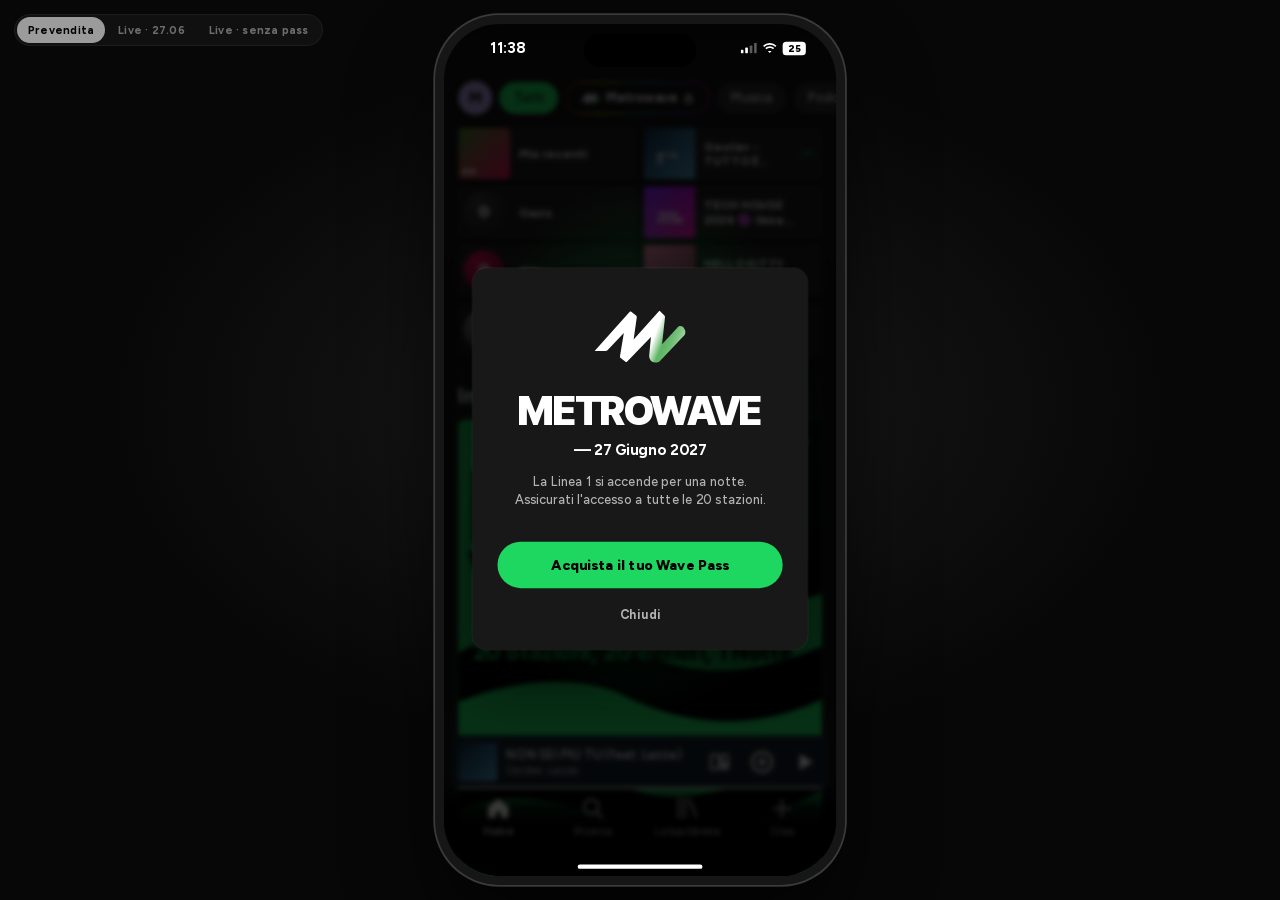
<file: spotify-experience/index.html>
<!doctype html>
<html lang="it">
<head>
<meta charset="utf-8">
<meta name="viewport" content="width=device-width, initial-scale=1, viewport-fit=cover">
<title>Metrowave Prototipo</title>
<meta name="description" content="Metrowave · prototipo interattivo del festival notturno sulla Linea 1 di Napoli, integrato in Spotify.">
<meta name="theme-color" content="#000000">
<link rel="icon" href="assets/logo/favicon.svg" type="image/svg+xml">
<link rel="stylesheet" href="assets/fonts/fonts.css">
<!-- stili: base (token, telefono, componenti) → schermate → skin Metrowave → menu demo -->
<link rel="stylesheet" href="css/base.css?v=17">
<link rel="stylesheet" href="css/screens.css?v=17">
<link rel="stylesheet" href="css/metrowave.css?v=17">
<link rel="stylesheet" href="css/presenter.css?v=17">
<!-- script classici (non moduli) così il prototipo si apre anche con doppio clic (file://). L'ordine conta. -->
<script src="js/data.js?v=17" defer></script>
<script src="js/icons.js?v=17" defer></script>
<script src="js/utils.js?v=17" defer></script>
<script src="js/symbols.js?v=17" defer></script>
<script src="js/core.js?v=17" defer></script>
<script src="js/components.js?v=17" defer></script>
<script src="js/screens.js?v=17" defer></script>
<script src="js/flows.js?v=17" defer></script>
<script src="js/app.js?v=17" defer></script>
</head>
<body>

<!-- selettore di stato per la demo: fuori dal telefono, in alto a sinistra -->
<div class="phasesw" id="phasesw" role="group" aria-label="Momento del festival">
  <button data-p="pre" onclick="demoPresale()">Prevendita</button>
  <button data-p="live" onclick="demoLiveNight()">Live · 27.06</button>
  <button data-p="livenp" onclick="demoLiveNoPass()">Live · senza pass</button>
</div>

<div class="stage">
  <div class="phone" id="phone">
    <button class="mtrigger" onclick="toggleMenu()" aria-label="Menu presentazione"></button>
    <div class="island"></div>
    <div class="statusbar">
      <span id="clock">11:38</span>
      <span class="sb-r">
        <svg width="18" height="12" viewBox="0 0 18 12" fill="currentColor"><rect x="0" y="8" width="3" height="4" rx="1"/><rect x="5" y="5.5" width="3" height="6.5" rx="1"/><rect x="10" y="3" width="3" height="9" rx="1" opacity=".35"/><rect x="15" y="0" width="3" height="12" rx="1" opacity=".35"/></svg>
        <svg width="17" height="12" viewBox="0 0 17 12" fill="currentColor"><path d="M8.5 2.2c2.4 0 4.6.9 6.2 2.5l1.3-1.3A10.6 10.6 0 0 0 8.5.4 10.6 10.6 0 0 0 1 3.4l1.3 1.3a8.7 8.7 0 0 1 6.2-2.5zm0 3.6c1.4 0 2.7.5 3.7 1.5l1.3-1.3a7 7 0 0 0-10 0l1.3 1.3a5.2 5.2 0 0 1 3.7-1.5zm0 3.5L6.4 9.4l2.1 2.2 2.1-2.2z"/></svg>
        <span class="batt">25</span>
      </span>
    </div>
    <div class="viewport" id="vp"></div>

    <div class="mini" id="mini" onclick="miniTap()">
      <div class="mcv" id="mcv"></div>
      <div class="mtx"><div class="mt" id="mt"></div><div class="ma" id="ma"></div></div>
      <button class="mib" onclick="event.stopPropagation();toast('Dispositivi disponibili')" aria-label="Dispositivi"><svg width="24" height="24" viewBox="0 0 24 24" fill="none" stroke="currentColor" stroke-width="2"><rect x="2.5" y="4" width="9" height="16" rx="1.5"/><rect x="14.5" y="4" width="7" height="16" rx="1.5"/><circle cx="18" cy="15" r="2"/></svg></button>
      <button class="mib" id="madd" onclick="event.stopPropagation();likeTrack()" aria-label="Salva"></button>
      <button class="mib" id="mpp" onclick="event.stopPropagation();togglePlay()" aria-label="Play/Pausa"></button>
      <div class="mprog" id="mprog"><i></i></div>
    </div>

    <nav class="tabbar" id="tabbar"></nav>
    <div class="scrim" onclick="closeSheet()"></div>
    <div class="sheet" id="sheet"></div>
    <div class="toast" id="toast"></div>
    <div class="ptoast" id="ptoast"></div>
    <button class="push" id="push"></button>
    <div class="popup" id="popup"></div>

    <!-- Menu presentazione: nascosto, si apre toccando la Dynamic Island o premendo M -->
    <div class="pmenu" id="pmenu">
     <div class="pm-scrim" onclick="closeMenu()"></div>
     <div class="pm-panel" onclick="if(event.target.closest('.jumps button'))closeMenu()">
  <div class="pm-head"><b><img src="assets/logo/metrowave-logo-white-green.svg" alt="" height="18"> METROWAVE</b><button onclick="closeMenu()" aria-label="Chiudi menu"><svg width="18" height="18" viewBox="0 0 24 24" fill="none" stroke="#fff" stroke-width="2.5" stroke-linecap="round"><path d="M6 6l12 12M18 6 6 18"/></svg></button></div>
  <div class="pm-hint">Scegli una schermata e ci salti subito. Il menu si apre toccando la Dynamic Island o premendo <kbd>M</kbd>.</div>

  <h2>IMPOSTAZIONI DELLA DEMO</h2>
  <div class="pm-sub">In che momento siamo?</div>
  <div class="seg" id="seg">
    <button data-p="pre" onclick="setPhase('pre')">Prima</button>
    <button data-p="live" onclick="setPhase('live')">Notte</button>
    <button data-p="post" onclick="setPhase('post')">Dopo</button>
  </div>
  <div class="pm-sub">Cosa ha già fatto l'utente? <span>(tocca per attivare o disattivare)</span></div>
  <div class="toggles">
    <button id="tg-ticket" onclick="toggleTicket()">Ha il biglietto</button>
    <button id="tg-quiz" onclick="toggleQuiz()">Ha fatto il quiz</button>
  </div>
  <button class="pm-reset" onclick="resetDemo();setPhase('pre');jump('home');closeMenu()">↺ Ricomincia da capo</button>

  <h2><i>1</i> PRIMA DELL'EVENTO · PREVENDITA</h2>
  <div class="jumps">
    <button onclick="resetDemo();jump('home')"><b>Home di Spotify</b><small>Il punto di partenza, prima di scoprire Metrowave</small></button>
    <button onclick="demoPresale()"><b>Pop-up di lancio</b><small>La card che annuncia Metrowave e invita a comprare il Wave Pass</small></button>
    <button onclick="resetDemo();S.homeFilter='mw';jump('home')"><b>Metrowave bloccato</b><small>La sezione Metrowave vista da chi non ha ancora il pass</small></button>
    <button onclick="resetDemo();jump('home','activate')"><b>Attivazione del biglietto</b><small>Scelta di come attivare il Wave Pass</small></button>
    <button onclick="resetDemo();jump('home','code',{ch:'eventbrite'})"><b>Codice Eventbrite</b><small>Inserimento del codice di un biglietto già comprato</small></button>
    <button onclick="resetDemo();setTicket(true);jump('home','activated')"><b>Pass attivato</b><small>Conferma: il Wave Pass è pronto</small></button>
    <button onclick="resetDemo();setTicket(true);jump('home','hub')"><b>Anteprima con il pass</b><small>Cosa vede chi ha il pass prima della notte</small></button>
  </div>

  <h2><i>2</i> LA NOTTE DELL'EVENTO · 27.06</h2>
  <div class="jumps">
    <button onclick="demoSplash()"><b>Pop-up della notte</b><small>L'avviso che il festival è iniziato</small></button>
    <button onclick="demoLiveNoPass()"><b>Notte senza pass</b><small>Chi ha il biglietto da Eventbrite o dal botteghino</small></button>
    <button onclick="demoLiveNoPass();hidePopup();jump('home','map')"><b>Mappa bloccata</b><small>La mappa vista da chi non ha attivato il pass</small></button>
    <button onclick="resetDemo();demoLive();S.mapUnlocked=false;jump('home','map')"><b>Sblocco della mappa</b><small>Il momento in cui la mappa live si apre</small></button>
    <button onclick="demoLive();jump('home','map')"><b>Mappa live e vagoni-palco</b><small>Le 20 stazioni e i treni con i DJ in corsa</small></button>
    <button onclick="demoLive();jump('home','scan')"><b>Check-in in stazione</b><small>Lo scanner del QR sul totem in banchina</small></button>
    <button onclick="demoLive();jump('home','onboard',{t:1})"><b>A bordo del vagone-palco</b><small>Il live set dentro il treno</small></button>
  </div>

  <h2><i>3</i> QUIZ · OPZIONALE</h2>
  <div class="jumps">
    <button onclick="resetDemo();demoLive();S.quiz=null;startQuiz()"><b>Quiz di affinità</b><small>6 domande per trovare la tua stazione</small></button>
    <button onclick="resetDemo();demoLive();jump('home','result')"><b>Risultato e sfida</b><small>La tua stazione e la stazione sfida (punti ×2)</small></button>
  </div>

  <h2><i>4</i> PUNTI E PREMI</h2>
  <div class="jumps">
    <button onclick="demoLive();seedVisits([15,14,13,18]);jump('home','wave')"><b>Punti e timbri</b><small>Il Wave Pass con le stazioni visitate</small></button>
    <button onclick="demoLive();seedVisits([15,14,13,18,16,1]);jump('home','gadgets')"><b>Catalogo gadget</b><small>I premi da riscattare con i punti</small></button>
  </div>

  <h2><i>5</i> DOPO L'EVENTO</h2>
  <div class="jumps">
    <button onclick="setPhase('post');jump('home','recap')"><b>Recap della notte</b><small>La card da condividere nelle storie</small></button>
  </div>
  <p class="disc">Concept accademico · Tesi IUAD Napoli, Design della Comunicazione. Non affiliato a Spotify. Nomi di artisti reali solo nella Home (Fase 1); line-up, DJ e brani del festival sono fittizi.</p>
     </div>
    </div>
    <div class="homebar"></div>
  </div>
</div>

</body>
</html>
</file>
<file: spotify-experience/assets/fonts/fonts.css>
/* Font self-hosted (Google Fonts, sottoinsieme latin) · licenza SIL Open Font License */
@font-face {
  font-family: 'Figtree';
  font-style: normal;
  font-weight: 400 800;
  font-display: swap;
  src: url(Figtree-400-800.woff2) format('woff2');
  unicode-range: U+0000-00FF, U+0131, U+0152-0153, U+02BB-02BC, U+02C6, U+02DA, U+02DC, U+0304, U+0308, U+0329, U+2000-206F, U+20AC, U+2122, U+2191, U+2193, U+2212, U+2215, U+FEFF, U+FFFD;
}
@font-face {
  font-family: 'Inter Tight';
  font-style: normal;
  font-weight: 500 900;
  font-display: swap;
  src: url(InterTight-500-900.woff2) format('woff2');
  unicode-range: U+0000-00FF, U+0131, U+0152-0153, U+02BB-02BC, U+02C6, U+02DA, U+02DC, U+0304, U+0308, U+0329, U+2000-206F, U+20AC, U+2122, U+2191, U+2193, U+2212, U+2215, U+FEFF, U+FFFD;
}
@font-face {
  font-family: 'Space Mono';
  font-style: normal;
  font-weight: 400;
  font-display: swap;
  src: url(SpaceMono-400.woff2) format('woff2');
  unicode-range: U+0000-00FF, U+0131, U+0152-0153, U+02BB-02BC, U+02C6, U+02DA, U+02DC, U+0304, U+0308, U+0329, U+2000-206F, U+20AC, U+2122, U+2191, U+2193, U+2212, U+2215, U+FEFF, U+FFFD;
}
@font-face {
  font-family: 'Space Mono';
  font-style: normal;
  font-weight: 700;
  font-display: swap;
  src: url(SpaceMono-700.woff2) format('woff2');
  unicode-range: U+0000-00FF, U+0131, U+0152-0153, U+02BB-02BC, U+02C6, U+02DA, U+02DC, U+0304, U+0308, U+0329, U+2000-206F, U+20AC, U+2122, U+2191, U+2193, U+2212, U+2215, U+FEFF, U+FFFD;
}
</file>
<file: spotify-experience/css/base.css>
/* =====================================================================
   DESIGN TOKENS · stile manifesto "Core"
   Primaria: verde Spotify #1ED760 (CTA, pillole attive, dettagli chiave)
   Fondi: nero #000 / #121212 · Tipografia: bianco #FFF, grottesco pesante.
   Secondaria: i 20 colori stazione, SOLO per identificare le singole tappe.
   Simbolo: le bolle "Core" (cerchi sovrapposti al lettering, inversione colore) — js/core.js.
   Font self-hosted in assets/fonts (fonts.css).
   ===================================================================== */
:root{
  --bg:#121212; --surface:#1F1F1F; --surface-2:#2A2A2A; --elev:#282828;
  --text:#FFFFFF; --text-2:#B3B3B3; --text-3:#7A7A7A;
  --green:#1ED760;
  --line1:#FFCD00;   /* giallo della Linea 1 (mappa e tracciati) */
  --paper:#F4F1E8;   /* carta su cui stanno i simboli delle stazioni */
  --mix:linear-gradient(90deg,#C62828,#F07C21,#FFD600,#A3E000,#238B45,#00C2D9,#2474B5,#4F46FF,#8A2BE2,#FF00A8);
  --ui:'Figtree',system-ui,-apple-system,sans-serif;
  --disp:'Inter Tight','Figtree',system-ui,sans-serif;
  --mono:'Space Mono',ui-monospace,monospace;
  --noise:url("../assets/images/noise.svg");
  --s:1;
}
*{box-sizing:border-box;-webkit-tap-highlight-color:transparent}
html,body{margin:0}
body{background:radial-gradient(60% 55% at 50% 45%,#1a1a1a 0%,#070707 70%) fixed,#070707;color:var(--text);font-family:var(--ui);min-height:100vh;display:grid;place-items:center;padding:24px}
button{font:inherit;color:inherit;background:none;border:0;padding:0;cursor:pointer;text-align:inherit}
button:disabled{opacity:.4;cursor:default}
input{font:inherit}

/* ============ PHONE ============ */
.stage{width:calc(440px * var(--s));height:calc(956px * var(--s));flex:none}
.phone{width:440px;height:956px;transform:scale(var(--s));transform-origin:top left;position:relative;background:var(--bg);border-radius:62px;overflow:hidden;
  box-shadow:0 0 0 10px #161616,0 0 0 12px #3a3a3a,0 50px 100px rgba(0,0,0,.7);--topc:#121212}
.island{position:absolute;top:11px;left:50%;transform:translateX(-50%);width:126px;height:37px;background:#000;border-radius:20px;z-index:40}
.statusbar{--sbc:#fff;--sbt:#000;position:absolute;top:0;left:0;right:0;height:54px;padding:0 34px 0 52px;display:flex;justify-content:space-between;align-items:center;z-index:30;font-weight:700;font-size:17px;transition:background .2s;pointer-events:none}
.phone.scrolled .statusbar{background:var(--topc)}
.immersive .statusbar{background:none!important}
.sb-r{display:flex;gap:6px;align-items:center}
.sb-dark .statusbar{color:#000;--sbc:#000;--sbt:#fff}
.batt{background:var(--sbc);color:var(--sbt);font-size:11px;font-weight:800;border-radius:4px;padding:1px 5px;min-width:26px;text-align:center}
.viewport{position:absolute;inset:0;overflow-y:auto;overflow-x:hidden;scrollbar-width:none}
.viewport::-webkit-scrollbar{display:none}
.homebar{position:absolute;bottom:8px;left:50%;transform:translateX(-50%);width:140px;height:5px;border-radius:3px;background:#fff;z-index:45}

/* ============ TAB BAR + MINI PLAYER ============ */
.tabbar{position:absolute;left:0;right:0;bottom:0;height:104px;padding:14px 8px 30px;display:grid;grid-template-columns:repeat(4,1fr);z-index:20;
  background:linear-gradient(to top,#000 55%,rgba(0,0,0,.85) 75%,rgba(0,0,0,0))}
.tab{display:flex;flex-direction:column;align-items:center;gap:5px;font-size:12px;color:var(--text-2);font-weight:500}
.tab.on{color:#fff}
.mini{position:absolute;left:8px;right:8px;bottom:98px;height:60px;border-radius:8px;display:flex;align-items:center;gap:10px;padding:0 8px;z-index:21;overflow:hidden;cursor:pointer;transition:background .3s}
.mini .mcv{width:44px;height:44px;flex:none;border-radius:4px;overflow:hidden}
.mtx{flex:1;min-width:0}
.mt{font-size:14px;font-weight:600;white-space:nowrap;overflow:hidden;text-overflow:ellipsis;display:flex;align-items:center;gap:6px}
.ma{font-size:13px;color:#d0d0d0;white-space:nowrap;overflow:hidden;text-overflow:ellipsis}
.mib{width:38px;height:38px;display:grid;place-items:center;flex:none}
.mprog{position:absolute;left:8px;right:8px;bottom:0;height:2px;background:rgba(255,255,255,.25);border-radius:2px;overflow:hidden}
.mprog i{display:block;height:100%;width:100%;background:#fff;transform-origin:left;animation:prog 200s linear -150s forwards;animation-play-state:paused}
.mini.playing .mprog i{animation-play-state:running}
@keyframes prog{from{transform:scaleX(0)}to{transform:scaleX(1)}}
.mprog.live i{transform:none;animation:flowx 2s linear infinite;background:var(--mix);background-size:200px 100%}
@keyframes flowx{to{background-position:200px 0}}
.livedot{width:8px;height:8px;border-radius:50%;background:var(--green);flex:none;animation:pulse 1.2s infinite}
.immersive .mini,.immersive .tabbar{display:none}

/* ============ GENERIC ============ */
.screen{padding-bottom:200px;min-height:100%;position:relative}
.pt{padding-top:54px}
.sec{display:flex;justify-content:space-between;align-items:baseline;padding:32px 16px 14px;gap:12px}
.sec h2{margin:0;font-size:23px;font-weight:800;letter-spacing:-.02em;line-height:1.15}
.more{font-size:13px;color:var(--text-2);font-weight:700;white-space:nowrap}
.sub-label{padding:0 16px;margin:-10px 0 14px;font-size:13px;color:var(--text-2)}
.row{display:flex;gap:14px;overflow-x:auto;padding:0 16px;scrollbar-width:none}
.row::-webkit-scrollbar{display:none}
.item{width:150px;flex:none;text-align:left}
.item .t{font-size:14px;font-weight:700;margin-top:9px;line-height:1.25}
.item .s{font-size:13px;color:var(--text-2);margin-top:2px;line-height:1.3}
.item.circle .t,.item.circle .s{text-align:center}
.grain{position:relative}
.grain::after{content:'';position:absolute;inset:0;background-image:var(--noise);mix-blend-mode:overlay;opacity:.45;pointer-events:none;border-radius:inherit}
.acid{background:var(--green);color:#000}
.icb{width:36px;height:36px;display:grid;place-items:center;color:var(--text-2);flex:none}
.icb.on{color:var(--green)}
.play{width:54px;height:54px;border-radius:50%;background:var(--green);color:#000;display:grid;place-items:center;margin-left:auto;flex:none;transition:transform .1s}
.btn-green,.btn-white,.btn-ghost,.btn-dark{display:inline-flex;align-items:center;justify-content:center;gap:8px;height:48px;padding:0 20px;border-radius:999px;font-weight:800;font-size:15px;white-space:nowrap;transition:transform .1s}
.btn-green{background:var(--green);color:#000}
.btn-white{background:#fff;color:#000}
.btn-dark{background:#000;color:#fff}
.btn-ghost{box-shadow:inset 0 0 0 1.5px #8A8A8A;color:#fff}
.btn-green.xl{height:56px;font-size:17px}
.play:active,.btn-green:active,.btn-white:active,.btn-dark:active{transform:scale(.96)}
.full{width:100%}
.badge{display:inline-flex;align-items:center;gap:6px;background:#000;color:#fff;font:700 11px/1 var(--mono);letter-spacing:.06em;padding:6px 9px;border-radius:999px;white-space:nowrap}
.badge .dot{width:7px;height:7px;border-radius:50%;background:var(--green)}
.badge.live .dot{background:var(--green);animation:pulse 1.2s infinite}
.badge.sm{font-size:9.5px;padding:4px 7px}
@keyframes pulse{0%{box-shadow:0 0 0 0 rgba(30,215,96,.85)}100%{box-shadow:0 0 0 9px rgba(30,215,96,0)}}
.gtag{display:inline-block;font-size:11.5px;font-weight:700;padding:3px 8px;border-radius:999px;white-space:nowrap}
.av{border-radius:50%;display:grid;place-items:center;font-family:var(--disp);font-weight:900;color:#fff;flex:none;letter-spacing:.02em}
.stc{position:relative;overflow:hidden;border-radius:4px;flex:none;box-shadow:0 6px 20px rgba(0,0,0,.35)}
.mwlogo{display:block;flex:none;--mw-base:#fff}
/* logo su sfondi verdi o bianchi: versione nera + verde */
.acid .mwlogo,.hp .mwlogo,.push .pi .mwlogo,.btn-green .mwlogo,.pill.active .mwlogo,.mwcv .mwlogo{--mw-base:#1d1d1b}
.mwcv{display:flex;align-items:center;justify-content:center;color:#000}
.mwcv .mwlogo{position:absolute;top:10%;left:9%}
.stname{position:absolute;left:8%;right:8%;bottom:8%;font-family:var(--disp);font-weight:900;letter-spacing:-.04em;line-height:.95;text-transform:uppercase;word-break:break-word}
.gcv{position:relative;border-radius:4px;overflow:hidden;flex:none;display:flex;align-items:flex-end;padding:8%;font-family:var(--disp);font-weight:900;letter-spacing:-.04em;line-height:.95;text-transform:uppercase;color:#fff}
.dk{box-shadow:inset 0 0 0 1px rgba(255,255,255,.24)!important}
.pts{display:inline-flex;align-items:center;gap:5px;background:#fff;color:#000;font:700 12px var(--mono);padding:5px 10px;border-radius:999px}

/* ============ MOBILE: il telefono diventa a schermo pieno ============ */
@media (max-width:820px){
  body{display:block;padding:0}
  .stage{width:100vw;height:100dvh}
  .phone{transform:none;width:100vw;height:100dvh;border-radius:0;box-shadow:none}
  .island,.homebar{display:none}
}
</file>
<file: spotify-experience/css/screens.css>
/* ============ HOME ============ */
.pills{display:flex;gap:8px;padding:10px 16px 12px;overflow-x:auto;align-items:center;scrollbar-width:none}
.pills::-webkit-scrollbar{display:none}
.avatar{width:38px;height:38px;border-radius:50%;background:#B39DDB;color:#111;font-weight:800;font-size:17px;display:grid;place-items:center;flex:none}
.pill{height:36px;padding:0 16px;border-radius:999px;background:var(--surface-2);font-size:14.5px;font-weight:500;white-space:nowrap;display:inline-flex;align-items:center;gap:6px;flex:none;transition:background .15s}
.pill.active{background:var(--green);color:#000}
.pill.mw{background:linear-gradient(var(--bg),var(--bg)) padding-box,var(--mix) border-box;border:1.5px solid transparent;font-weight:700}
.pill.mw.active{background:#fff;color:#000;border-color:#fff}
.shortcuts{display:grid;grid-template-columns:1fr 1fr;gap:8px;padding:2px 16px 0}
.sc{display:flex;align-items:center;height:58px;background:var(--surface);border-radius:4px;overflow:hidden;gap:10px;font-weight:700;font-size:13.5px;line-height:1.2;text-align:left;padding-right:8px}
.sc > .stc,.sc > .gcv{border-radius:0;box-shadow:none}
.sc .sc-av{width:58px;height:58px;display:grid;place-items:center;flex:none}
.sc .lbl{flex:1;min-width:0;display:-webkit-box;-webkit-line-clamp:2;line-clamp:2;-webkit-box-orient:vertical;overflow:hidden}
.sc .eqd{color:var(--green);font-weight:900;letter-spacing:1px}
.chips{display:flex;gap:6px;margin-top:14px;flex-wrap:wrap;position:relative}
.chip{font:700 10.5px/1 var(--mono);letter-spacing:.06em;border:1.5px solid currentColor;padding:6px 8px;border-radius:999px}
.line{display:block;width:100%;height:auto;margin:14px 0 2px;position:relative}
.pair{display:grid;grid-template-columns:1fr 1fr;gap:12px;padding:0 16px}
.pcard{border-radius:10px;padding:14px;min-height:150px;display:flex;flex-direction:column;text-align:left;position:relative;overflow:hidden}
.pcard .k{font:700 10px var(--mono);letter-spacing:.1em}
.pcard b{font:900 22.2px/.95 var(--disp);letter-spacing:-.045em;text-transform:uppercase;margin-top:auto}
.pcard span{font-size:12.5px;font-weight:700;margin-top:4px}
.pcard.ch{background:var(--surface)!important;color:#fff!important;outline:2px dashed var(--c);outline-offset:-2px}
.x2{position:absolute;top:12px;right:12px;font:700 11px var(--mono);background:var(--green);color:#000;border-radius:999px;padding:4px 7px}
.mappromo{display:block;width:calc(100% - 32px);margin:0 16px;background:var(--surface);border-radius:8px;padding:16px;text-align:left}
.mappromo b{font-size:16px}
.mappromo .s{display:block;font-size:13px;color:var(--text-2);margin-top:2px}
.mappromo .line{margin:16px 0 12px}
.info{margin:0 16px;background:var(--surface);border-radius:8px;overflow:hidden}
.info > div{display:flex;gap:14px;align-items:center;padding:14px 16px;font-size:14px;border-bottom:1px solid #2a2a2a}
.info > div:last-child{border:0}
.info svg{color:var(--green);flex:none}
.info span{color:var(--text-2);display:block;font-size:12.5px;margin-top:1px}
.note{margin:20px 16px 0;font-size:12.5px;color:var(--text-3);line-height:1.5}
.trcard{width:230px;flex:none;border-radius:10px;padding:14px;text-align:left;background:var(--surface);position:relative;overflow:hidden}
.trcard .bar{position:absolute;left:0;top:0;bottom:0;width:5px;background:var(--c)}
.trcard .k{font:700 10px var(--mono);letter-spacing:.08em;color:var(--text-2)}
.trcard b{display:block;font-size:16px;margin-top:4px}
.trcard span{display:block;font-size:13px;color:var(--text-2);margin-top:2px}
.trcard .eta{display:inline-block;margin-top:10px;font:700 12px var(--mono);color:#000;background:var(--c);padding:4px 8px;border-radius:999px}

/* ============ SEARCH ============ */
.search-head{display:flex;align-items:center;gap:12px;padding:12px 16px 16px}
.search-head h1{margin:0;flex:1;font-size:29px;font-weight:800;letter-spacing:-.02em}
.searchbar{margin:0 16px 22px;height:50px;background:#fff;border-radius:6px;display:flex;align-items:center;gap:12px;padding:0 14px;color:#121212}
.searchbar input{border:0;outline:0;flex:1;font-size:17px;font-weight:500;color:#121212;background:none;min-width:0}
.searchbar input::placeholder{color:#3b3b3b}
.cats{display:grid;grid-template-columns:1fr 1fr;gap:14px;padding:0 16px}
.cat{height:100px;border-radius:6px;position:relative;overflow:hidden;padding:12px 14px;text-align:left;display:block}
.cat b{font-size:19px;font-weight:800;position:relative;z-index:1;display:block;letter-spacing:-.01em}
.cat-cv{position:absolute;right:-14px;bottom:-10px;transform:rotate(25deg)}
.mwtag{display:inline-block;background:#fff;color:#000;font:700 9px var(--mono);letter-spacing:.1em;padding:3px 6px;border-radius:3px;margin-bottom:6px;position:relative;z-index:1}
.spons{margin:0 16px;border-radius:8px;background:#1d1a2b;padding:14px;display:flex;gap:16px;cursor:pointer}
.spons .r{flex:1;display:flex;flex-direction:column;min-width:0}
.spons .k{font-size:13px;color:var(--text-2)}
.spons b{font-size:15.5px;margin-top:3px}
.spons p{font-size:13px;color:var(--text-2);margin:6px 0 0;line-height:1.4}
.spons .ra{margin-top:auto;display:flex;align-items:center;justify-content:space-between}
.wplay{width:46px;height:46px;border-radius:50%;background:#fff;color:#000;display:grid;place-items:center}
.empty{padding:40px 16px;text-align:center;color:var(--text-2)}
.lr{display:flex;gap:12px;align-items:center;padding:8px 16px;width:100%;text-align:left}
.lr > div:last-child{flex:1;min-width:0}
.lr b{display:block;font-size:16px;font-weight:600;white-space:nowrap;overflow:hidden;text-overflow:ellipsis}
.lr span{display:flex;align-items:center;gap:5px;font-size:13.5px;color:var(--text-2);margin-top:2px}
.grid2{display:grid;grid-template-columns:1fr 1fr;gap:12px;padding:0 16px}
.scard{position:relative;height:106px;border-radius:8px;overflow:hidden;padding:12px;text-align:left;display:flex;flex-direction:column;align-items:flex-start;transition:transform .1s}
.scard:active{transform:scale(.98)}
.scard b{font-size:17px;font-weight:800;line-height:1.1;max-width:70%;letter-spacing:-.01em;position:relative;z-index:1}
.scn{font:700 11px var(--mono);margin-bottom:4px;position:relative;z-index:1}
.scg{font-size:12px;font-weight:700;margin-top:3px;max-width:62%;position:relative;z-index:1}
.tilt{position:absolute;right:-16px;bottom:-10px;transform:rotate(25deg)}
.row .scard{width:168px;flex:none}

/* ============ TOPBAR / DETAIL ============ */
.topbar{position:sticky;top:0;z-index:6;height:104px;padding:54px 12px 0;display:flex;align-items:center;gap:8px;margin-bottom:-104px;transition:background .2s}
.phone.scrolled .topbar{background:var(--topc);color:var(--topt,#fff)}
.topbar .tt{flex:1;text-align:center;font-weight:800;font-size:16px;opacity:0;transition:opacity .2s;white-space:nowrap;overflow:hidden;text-overflow:ellipsis}
.phone.scrolled .topbar .tt,.topbar.solid .tt{opacity:1}
.topbar.solid{background:var(--bg);margin-bottom:0}
.back{width:36px;height:36px;border-radius:50%;background:rgba(0,0,0,.4);display:grid;place-items:center;flex:none;color:#fff}
.topbar.solid .back{background:none}
.dhead{padding:112px 16px 18px;position:relative}
.dcv{display:flex;justify-content:center;margin-bottom:22px}
.dcv .stc{box-shadow:0 18px 50px rgba(0,0,0,.55)}
.dlabel{font:700 11px var(--mono);letter-spacing:.1em;opacity:.9}
.dtitle{font:900 34px/.95 var(--disp);letter-spacing:-.045em;text-transform:uppercase;margin:6px 0 10px}
.dmeta{font-size:13.5px;color:inherit;display:flex;flex-wrap:wrap;align-items:center;gap:6px}
.actions{display:flex;align-items:center;gap:10px;padding:6px 16px 0}
.lrow{display:flex;align-items:center;gap:12px;padding:8px 16px}
.lrow .ltime{font:700 12px var(--mono);color:var(--text-2);width:42px;flex:none}
.lrow .lt{flex:1;min-width:0}
.lrow b{display:block;font-size:15.5px}
.lrow span.r{font-size:13px;color:var(--text-2)}
.lrow.now{background:linear-gradient(90deg,rgba(30,215,96,.16),transparent)}
.lrow.now .ltime{color:var(--green)}
.done{font:700 10px var(--mono);color:var(--text-3);letter-spacing:.06em}
.trow{display:flex;gap:12px;align-items:center;padding:7px 16px;width:100%;text-align:left}
.trow .tt2{flex:1;min-width:0}
.trow b{display:block;font-size:15.5px;font-weight:500;white-space:nowrap;overflow:hidden;text-overflow:ellipsis}
.trow b.g{color:var(--green)}
.trow span{font-size:13.5px;color:var(--text-2)}
.hubhead{padding:116px 16px 22px;position:relative;overflow:hidden;background:var(--green);color:#000}
.hubhead h1{font:900 47.4px/.86 var(--disp);letter-spacing:-.045em;margin:8px 0 10px;position:relative}
.hubhead .meta{font-size:14px;font-weight:700;position:relative}
.hctas{display:flex;flex-direction:column;gap:10px;margin:16px 16px 0}
.hcta{display:flex;gap:14px;align-items:center;text-align:left;width:100%;min-height:76px;border-radius:10px;padding:16px}
.hcta b{display:block;font:900 16px var(--disp);letter-spacing:-.01em}
.hcta span{font-size:13px;opacity:.8}
.hcta.map{background:#000;color:#fff;box-shadow:inset 0 0 0 2px #fff}
.hcta.done{background:var(--surface);color:#fff;box-shadow:inset 0 0 0 1.5px var(--green)}
.banner{margin:16px 16px 0;border-radius:10px;padding:14px 16px;display:flex;gap:12px;align-items:center;text-align:left;width:calc(100% - 32px);background:var(--surface)}
.banner b{display:block;font-size:15px}
.banner span{font-size:13px;color:var(--text-2)}
.banner > svg{color:var(--green);flex:none}
.banner.deep{color:#fff;box-shadow:inset 0 0 0 1.5px rgba(255,255,255,.18)}
.excl{margin:0 16px;display:flex;gap:12px;align-items:center;padding:12px;border-radius:8px;background:var(--surface);width:calc(100% - 32px);text-align:left}
.excl .x{flex:1;min-width:0}
.excl b{display:block;font-size:15px}
.excl .x span{font-size:13px;color:var(--text-2)}
.excl .ri{width:56px;height:56px;border-radius:4px;background:#2A2A2A;display:grid;place-items:center;color:#8A8A8A;flex:none}

/* ============ MAP ============ */
.maptop{position:sticky;top:0;z-index:6;background:var(--bg);padding-top:54px;box-shadow:0 10px 20px -10px rgba(0,0,0,.8)}
.maptop .bar{display:flex;align-items:center;gap:8px;padding:0 12px;height:48px}
.maptop .bar .tt{flex:1;text-align:center;font-weight:800;font-size:16px;display:flex;align-items:center;justify-content:center;gap:8px}
.maptop .pills{padding:4px 16px 8px}
.maptop .pill{height:32px;font-size:13.5px}
.layerbar{display:flex;gap:8px;align-items:center;padding:0 16px 8px}
.layerbar .pill{height:30px;font-size:13px}
.layerbar .pts{margin-left:auto}
.minimap{display:flex;align-items:center;justify-content:space-between;position:relative;margin:4px 20px 12px;height:22px}
.minimap::before{content:'';position:absolute;left:0;right:0;top:50%;height:3px;margin-top:-1.5px;background:var(--line1);border-radius:2px}
.mmd{position:relative;width:12px;height:12px;border-radius:50%;background:var(--bg);border:3px solid var(--line1)}
.mmd.dim{opacity:.3}
.mmd.vis{background:var(--c);border-color:var(--c)}
.mmd.ref{border-color:#fff}
.mapends{display:flex;justify-content:space-between;margin:-6px 16px 10px;font:700 9.5px var(--mono);color:var(--text-3);letter-spacing:.06em}
#rows{position:relative;padding-top:8px}
#rows.locked{filter:blur(5px);opacity:.55;pointer-events:none}
.mrow{display:grid;grid-template-columns:58px 1fr 48px 20px;align-items:center;width:100%;text-align:left;padding:10px 16px 10px 0;min-height:80px;position:relative;transition:opacity .2s;color:var(--text-2)}
.mrow.dim{opacity:.28}
.trk{position:relative;align-self:stretch;display:grid;place-items:center}
.trk::before,.trk::after{content:'';position:absolute;left:27px;width:5px;background:var(--line1);transform-origin:top}
.trk::before{top:-10px;bottom:50%}
.trk::after{top:50%;bottom:-10px}
.mrow.first .trk::before,.mrow.last .trk::after{display:none}
.trk.lt::before,.trk.lb::after{background:var(--c);box-shadow:0 0 12px var(--c);z-index:0}
.node{position:relative;z-index:1;width:22px;height:22px;border-radius:50%;background:var(--bg);border:4px solid var(--line1);display:grid;place-items:center;color:#000}
.node.x{border-radius:7px}
.node.live{animation:pulse 1.6s infinite}
.node.ref{border-color:var(--c);width:28px;height:28px;box-shadow:0 0 0 3px var(--bg),0 0 0 5px #fff}
.node.ch{border-style:dashed;border-color:var(--c);width:28px;height:28px}
.node.visited{background:var(--c);border-color:var(--c);color:var(--t);box-shadow:0 0 14px var(--c)}
.node.visited.dkn{box-shadow:0 0 0 2px rgba(255,255,255,.35)}
.node.lit{animation:litp 1s ease-out 3}
@keyframes litp{0%{box-shadow:0 0 0 0 var(--c),0 0 14px var(--c)}100%{box-shadow:0 0 0 22px transparent,0 0 14px var(--c)}}
.mi{min-width:0;color:#fff}
.mn{font-size:16.5px;font-weight:800;display:flex;align-items:baseline;gap:8px;letter-spacing:-.01em;flex-wrap:wrap}
.mnum{font:700 11px var(--mono);color:var(--text-2)}
.ms{display:flex;align-items:center;gap:8px;margin-top:5px;flex-wrap:wrap}
.ms .tm{font:400 11.5px var(--mono);color:var(--text-2)}
.ms .lv{font-size:12.5px;font-weight:700;color:var(--green)}
.mx{font-size:11.5px;color:var(--text-2);margin-top:5px;display:flex;align-items:center;gap:5px}
.mtag{font:700 9.5px var(--mono);letter-spacing:.06em;padding:3px 6px;border-radius:4px;white-space:nowrap}
.mtag.ref{background:#fff;color:#000}
.mtag.ch{background:var(--green);color:#000}
.mtag.here{background:var(--green);color:#000}
.unlocking .trk::before,.unlocking .trk::after{animation:draw .16s linear both;animation-delay:calc(var(--i) * 70ms)}
.unlocking .node{animation:pop .4s cubic-bezier(.2,1.6,.4,1) both;animation-delay:calc(var(--i) * 70ms + 60ms)}
@keyframes draw{from{transform:scaleY(0)}}
@keyframes pop{from{transform:scale(0)}}
.lockcard{position:absolute;left:16px;right:16px;top:300px;z-index:4;background:var(--elev);border-radius:14px;padding:22px;text-align:center;box-shadow:0 20px 50px rgba(0,0,0,.6)}
.lockcard .li{width:56px;height:56px;border-radius:50%;background:#3a3a3a;display:grid;place-items:center;margin:0 auto 12px}
.lockcard b{font-size:19px;display:block}
.lockcard p{color:var(--text-2);font-size:14px;margin:6px 0 18px;line-height:1.45}
.train{position:absolute;left:14px;top:0;z-index:3;width:31px;height:24px;border-radius:7px;background:var(--c);color:var(--t);display:grid;place-items:center;border:2px solid #121212;box-shadow:0 0 0 1.5px #fff,0 4px 12px rgba(0,0,0,.5);transition:top 1s linear}
.legend{display:flex;flex-wrap:wrap;gap:14px;margin:24px 16px 0;padding:14px 16px;background:var(--surface);border-radius:8px;font-size:12.5px;color:var(--text-2)}
.legend span{display:flex;align-items:center;gap:7px}
.legend .node{width:16px;height:16px;border-width:3px;animation:none;box-shadow:none}

/* ============ SHEET / TOAST / PUSH ============ */
.scrim{position:absolute;inset:0;background:rgba(0,0,0,.6);z-index:60;opacity:0;pointer-events:none;transition:opacity .25s}
.sheet{position:absolute;left:0;right:0;bottom:0;z-index:61;background:var(--elev);border-radius:14px 14px 0 0;transform:translateY(105%);transition:transform .32s cubic-bezier(.2,.8,.2,1);overflow:hidden;padding-bottom:36px}
.sheet-open .scrim{opacity:1;pointer-events:auto}
.sheet-open .sheet{transform:none}
.grab{width:38px;height:5px;border-radius:3px;background:rgba(255,255,255,.4);margin:8px auto 0;position:relative;z-index:2}
.sh-head{display:flex;gap:14px;align-items:center;padding:27px 16px 18px;margin-top:-13px}
.sh-head .k{font:700 11px var(--mono);letter-spacing:.08em}
.sh-head h4{margin:2px 0 6px;font:900 23.7px/.95 var(--disp);letter-spacing:-.045em;text-transform:uppercase}
.sh-body{padding:16px}
.sh-now{font-size:14.5px;display:flex;align-items:center;gap:8px;flex-wrap:wrap;color:var(--text-2)}
.sh-now b{color:#fff}
.preview{display:flex;align-items:center;gap:12px;margin:16px 0;background:#1a1a1a;border-radius:8px;padding:10px 12px;cursor:pointer}
.preview .pb{width:36px;height:36px;border-radius:50%;background:#fff;color:#000;display:grid;place-items:center;flex:none}
.preview .pt2{flex:1;font-size:13px;color:var(--text-2)}
.preview .bar{height:3px;background:#3a3a3a;border-radius:2px;margin-top:7px;overflow:hidden}
.preview .bar i{display:block;height:100%;width:100%;background:var(--green);transform:scaleX(0);transform-origin:left}
.preview.on .bar i{animation:prog 30s linear forwards}
.sh-actions{display:flex;gap:10px}
.sh-actions > *{flex:1}
.opt{display:flex;gap:14px;align-items:center;padding:12px 16px;width:100%;text-align:left}
.opt .oi{width:52px;height:52px;border-radius:50%;background:#3a3a3a;display:grid;place-items:center;flex:none}
.opt b{display:block;font-size:16px}
.opt span{font-size:13.5px;color:var(--text-2)}
.toast{position:absolute;left:50%;bottom:172px;transform:translate(-50%,10px);background:#fff;color:#000;font-weight:700;font-size:14px;padding:11px 16px;border-radius:8px;z-index:98;opacity:0;transition:all .25s;pointer-events:none;white-space:nowrap;box-shadow:0 8px 24px rgba(0,0,0,.4)}
.toast.on{opacity:1;transform:translate(-50%,0)}
.ptoast{position:absolute;left:50%;top:130px;z-index:98;transform:translate(-50%,20px) scale(.8);opacity:0;pointer-events:none;background:var(--green);color:#000;font:900 25.2px/1 var(--disp);letter-spacing:-.045em;padding:12px 20px;border-radius:999px;box-shadow:0 10px 40px rgba(30,215,96,.45);white-space:nowrap}
.ptoast.on{animation:pts 1.8s ease forwards}
@keyframes pts{15%{opacity:1;transform:translate(-50%,0) scale(1.06)}25%{transform:translate(-50%,0) scale(1)}80%{opacity:1;transform:translate(-50%,-10px)}100%{opacity:0;transform:translate(-50%,-40px)}}
.push{position:absolute;top:10px;left:10px;right:10px;z-index:99;background:rgba(48,48,48,.94);backdrop-filter:blur(14px);border-radius:22px;padding:12px 14px;display:flex;gap:12px;align-items:center;transform:translateY(-140%);transition:transform .4s cubic-bezier(.2,.9,.3,1);cursor:pointer;text-align:left}
.push.on{transform:none}
.push .pi{width:38px;height:38px;border-radius:9px;background:var(--green);color:#000;flex:none;display:grid;place-items:center}
.push b{display:flex;justify-content:space-between;font-size:14px}
.push b small{font-weight:500;color:#bbb;font-size:12px}
.push span{font-size:13.5px;color:#e5e5e5;line-height:1.35;display:block;margin-top:1px}

/* ============ TICKET ACTIVATION ============ */
.acthead{padding:112px 16px 10px}
.acthead h1{font:900 29.6px/.95 var(--disp);letter-spacing:-.045em;margin:6px 0 8px}
.acthead p{margin:0;color:var(--text-2);font-size:14.5px;line-height:1.45}
.chn{display:flex;gap:14px;align-items:center;margin:0 16px 10px;padding:14px;border-radius:10px;background:var(--surface);width:calc(100% - 32px);text-align:left}
.chn .ci{width:48px;height:48px;border-radius:10px;display:grid;place-items:center;flex:none;font:700 15px var(--ui)}
.chn .x{flex:1;min-width:0}
.chn b{display:block;font-size:16px}
.chn span{display:block;font-size:13px;color:var(--text-2);margin-top:2px;line-height:1.35}
.field{margin:0 16px}
.field label{display:block;font:700 11px var(--mono);letter-spacing:.1em;color:var(--text-2);margin-bottom:8px}
.field input{width:100%;height:58px;border-radius:8px;border:2px solid #3a3a3a;background:var(--surface);color:#fff;font:700 22px var(--mono);letter-spacing:.12em;padding:0 16px;outline:0;text-transform:uppercase}
.field input:focus{border-color:#fff}
.field.err input{border-color:#FF5A5A}
.field.ok input{border-color:var(--green)}
.ferr{color:#FF8A8A;font-size:13.5px;margin-top:8px;line-height:1.4;min-height:20px}
.ferr a{color:#fff;text-decoration:underline;cursor:pointer}
.paste{display:inline-flex;align-items:center;gap:8px;margin:12px 16px 0;background:var(--surface-2);border-radius:999px;padding:8px 14px;font-size:13px;font-weight:600}
.paste b{font-family:var(--mono)}
.verify{position:absolute;inset:0;display:flex;flex-direction:column;align-items:center;justify-content:center;gap:18px;text-align:center;padding:24px}
.ring{width:72px;height:72px;border-radius:50%;border:5px solid #333;border-top-color:var(--green);animation:rot .8s linear infinite}
@keyframes rot{to{transform:rotate(360deg)}}
.verify b{font-size:18px}
.verify span{color:var(--text-2);font-size:14px}
.passflip{perspective:900px;margin:116px 16px 0}
.passcard{border-radius:14px;padding:18px;color:#000;position:relative;overflow:hidden;background:var(--green);animation:flip .8s cubic-bezier(.2,1.2,.4,1) both;min-height:210px;display:flex;flex-direction:column}
@keyframes flip{from{transform:rotateY(90deg) translateY(40px);opacity:0}}
.passcard h2{font:900 38.5px/.9 var(--disp);letter-spacing:-.045em;margin:14px 0 4px;position:relative}
.passcard .k{font:700 11px var(--mono);letter-spacing:.08em;position:relative}
.passcard .pc-valid{margin-top:6px;text-transform:uppercase}
.passcard .line{margin-top:auto}
.okmsg{text-align:center;margin:24px 16px 0}
.okmsg .ck{width:56px;height:56px;border-radius:50%;background:var(--green);color:#000;display:grid;place-items:center;margin:0 auto 12px}
.okmsg b{font-size:22px;font-weight:800;display:block}
.okmsg span{color:var(--text-2);font-size:14px;display:block;margin-top:4px;line-height:1.45}
.popt{display:flex;gap:14px;align-items:flex-start;margin:0 16px 10px;padding:16px;border-radius:10px;background:var(--surface);width:calc(100% - 32px);text-align:left;box-shadow:inset 0 0 0 1.5px transparent}
.popt.on{box-shadow:inset 0 0 0 2px var(--green)}
.radio{width:22px;height:22px;border-radius:50%;border:2px solid #7a7a7a;flex:none;margin-top:2px;display:grid;place-items:center}
.popt.on .radio{border-color:var(--green)}
.popt.on .radio::after{content:'';width:10px;height:10px;border-radius:50%;background:var(--green)}
.popt .pc{flex:1}
.popt b{font-size:16px;display:block}
.popt span{font-size:13px;color:var(--text-2);line-height:1.4;display:block;margin-top:3px}
.popt .price{font:700 18px var(--mono)}
.fine{font-size:11.5px;color:var(--text-3);text-align:center;margin-top:10px}

/* ============ QUIZ ============ */
.qz{position:absolute;inset:0;display:flex;flex-direction:column;padding:58px 0 34px;background:#121212}
.qhead{display:flex;align-items:center;gap:12px;padding:6px 12px 0}
.qprog{flex:1;display:grid;grid-template-columns:repeat(6,1fr);gap:4px}
.qprog i{height:4px;border-radius:2px;background:#3a3a3a}
.qprog i.done{background:#fff}
.qprog i.cur{background:var(--green)}
.qstep{font:700 11px var(--mono);color:var(--text-2);width:30px;text-align:right}
.rb{width:40px;height:40px;border-radius:50%;background:rgba(0,0,0,.45);display:grid;place-items:center;color:#fff;flex:none}
.qbody{flex:1;display:flex;flex-direction:column;padding:22px 20px 0;min-height:0;overflow-y:auto;scrollbar-width:none}
.qk{font:700 11px var(--mono);letter-spacing:.12em;color:var(--green)}
.qt{font-size:30px;font-weight:800;letter-spacing:-.02em;line-height:1.1;margin:8px 0 6px}
.qs{color:var(--text-2);font-size:14.5px;margin:0 0 18px;line-height:1.45}
.qfoot{display:flex;gap:10px;align-items:center;padding:14px 20px 0}
.qfoot .btn-green{flex:1}
.qback{font-weight:700;color:var(--text-2);padding:0 8px;height:48px}
.deck{position:relative;flex:1;min-height:360px;margin:4px 0 0}
.qcard{position:absolute;inset:0 6px 0 6px;border-radius:16px;padding:20px;display:flex;flex-direction:column;overflow:hidden;box-shadow:0 20px 50px rgba(0,0,0,.5);touch-action:none;user-select:none;transition:transform .25s}
.qcard:not(.top){transform:scale(.94) translateY(16px);filter:brightness(.7)}
.qc-p{font-size:13px;font-weight:700;margin-top:8px;position:relative}
.qc-p .bar{height:4px;border-radius:2px;background:rgba(127,127,127,.4);margin-top:6px;overflow:hidden}
.qc-p .bar i{display:block;height:100%;background:currentColor;transform-origin:left;animation:prog 15s linear forwards}
.eq{display:flex;gap:4px;align-items:flex-end;height:34px;margin-top:18px;position:relative}
.eq i{width:6px;background:currentColor;border-radius:3px;animation:eq .9s ease-in-out infinite alternate}
.eq i:nth-child(2){animation-delay:-.3s}.eq i:nth-child(3){animation-delay:-.6s}.eq i:nth-child(4){animation-delay:-.15s}.eq i:nth-child(5){animation-delay:-.45s}
@keyframes eq{from{height:6px}to{height:34px}}
.qstamp{position:absolute;top:22px;font:900 22.2px var(--disp);letter-spacing:-.045em;padding:4px 12px;border:4px solid;border-radius:8px;opacity:0;transform:rotate(-14deg)}
.qstamp.y{left:20px;color:var(--green)}
.qstamp.n{right:20px;color:#111;transform:rotate(14deg)}
.qbtns{display:flex;justify-content:center;gap:28px;padding:18px 0 0}
.qno,.qyes{width:64px;height:64px;border-radius:50%;display:grid;place-items:center}
.qno{box-shadow:inset 0 0 0 2px #6a6a6a;color:#fff}
.qyes{background:var(--green);color:#000}
.consent{background:var(--surface);border-radius:14px;padding:20px}
.consent .ci{width:52px;height:52px;border-radius:50%;background:var(--green);color:#000;display:grid;place-items:center;margin-bottom:12px}
.consent b{font-size:18px;display:block}
.consent p{color:var(--text-2);font-size:14px;line-height:1.45;margin:6px 0 16px}
.consent .cb{display:grid;gap:10px}
.hchip{display:flex;align-items:center;gap:12px;width:100%;padding:12px 14px;border-radius:10px;background:var(--surface);margin-bottom:8px;text-align:left;box-shadow:inset 0 0 0 1.5px transparent}
.hchip.on{box-shadow:inset 0 0 0 2px var(--green)}
.hchip .x{flex:1}
.hchip b{display:block;font-size:15px}
.hchip span{font-size:12.5px;color:var(--text-2)}
.hchip .ck{width:24px;height:24px;border-radius:50%;border:2px solid #6a6a6a;display:grid;place-items:center;flex:none}
.hchip.on .ck{background:var(--green);border-color:var(--green);color:#000}
.energy{text-align:center;margin-top:20px}
.energy .val{font:900 40px/1 var(--disp);letter-spacing:-.045em;text-transform:uppercase}
.energy .bars{display:flex;gap:5px;justify-content:center;align-items:flex-end;height:80px;margin:24px 0}
.energy .bars i{width:14px;border-radius:4px;background:var(--mix);background-size:300px 100%;transition:height .2s}
.range{width:100%;-webkit-appearance:none;appearance:none;height:8px;border-radius:4px;background:linear-gradient(90deg,#2474B5,#8A2BE2,#FF00A8,#F07C21);outline:0}
.range::-webkit-slider-thumb{-webkit-appearance:none;width:32px;height:32px;border-radius:50%;background:#fff;box-shadow:0 2px 10px rgba(0,0,0,.5);cursor:pointer}
.range::-moz-range-thumb{width:32px;height:32px;border-radius:50%;background:#fff;border:0}
.rlab{display:flex;justify-content:space-between;font:700 11px var(--mono);color:var(--text-2);margin-top:12px;letter-spacing:.08em}
.amb{display:grid;grid-template-columns:1fr 1fr;gap:12px}
.ambc{height:170px;border-radius:12px;padding:12px;display:flex;align-items:flex-end;font-weight:800;font-size:16px;position:relative;overflow:hidden;text-align:left;box-shadow:inset 0 0 0 0 var(--green);transition:box-shadow .15s}
.ambc.on{box-shadow:inset 0 0 0 3px var(--green)}
.ambc .ck{position:absolute;top:10px;right:10px;width:26px;height:26px;border-radius:50%;background:var(--green);color:#000;display:none;place-items:center}
.ambc.on .ck{display:grid}
.ambc span{position:relative;text-shadow:0 1px 8px rgba(0,0,0,.6)}
.cmp{display:flex;align-items:center;gap:14px;padding:16px;border-radius:12px;background:var(--surface);margin-bottom:10px;width:100%;text-align:left;box-shadow:inset 0 0 0 1.5px transparent}
.cmp.on{box-shadow:inset 0 0 0 2px var(--green)}
.cmp .ci{width:46px;height:46px;border-radius:50%;background:#333;display:grid;place-items:center;flex:none}
.cmp.on .ci{background:var(--green);color:#000}
.cmp b{display:block;font-size:16px}
.cmp span{font-size:13px;color:var(--text-2)}
.cz{display:flex;justify-content:space-between;margin-top:26px}
.cz button{width:60px;height:60px;border-radius:50%;font:900 19.2px var(--disp);letter-spacing:-.045em;background:var(--surface);transition:all .15s}
.cz button.on{background:var(--green);color:#000;transform:scale(1.1)}
.czd{text-align:center;font:900 25.2px/1 var(--disp);letter-spacing:-.045em;margin-top:28px;text-transform:uppercase}
.calc{position:absolute;inset:0;display:flex;flex-direction:column;align-items:center;justify-content:center;padding:24px;text-align:center;background:var(--green);color:#000}
.calc .qline{position:relative;width:100%;margin:26px 0}
.calc .qline .dot{position:absolute;top:50%;width:20px;height:20px;margin-top:-10px;border-radius:50%;background:#fff;box-shadow:0 0 20px #fff;animation:slide 1s ease-in-out infinite alternate}
@keyframes slide{from{left:0}to{left:calc(100% - 20px)}}
.calc b{font-size:20px}
.calc span{color:rgba(0,0,0,.7);font-size:14px;margin-top:6px}
.res{position:absolute;inset:0;overflow-y:auto;padding:112px 24px 40px;scrollbar-width:none}
.res > .rb{position:absolute;top:60px;left:12px}
.rs-k{font:700 12px var(--mono);letter-spacing:.14em;position:relative}
.rs-g{font-size:17px;font-weight:700;position:relative}
.rs-top{margin-top:30px;position:relative;background:rgba(0,0,0,.18);border-radius:12px;padding:14px}
.rs-top .h{font:700 10px var(--mono);letter-spacing:.12em;margin-bottom:10px}
.rs-bar{display:grid;grid-template-columns:1fr 46px;gap:4px 10px;align-items:center;margin-bottom:10px;font-size:14px;font-weight:700}
.rs-bar .tr{grid-column:1/-1;height:6px;border-radius:3px;background:rgba(127,127,127,.35);overflow:hidden}
.rs-bar .tr i{display:block;height:100%;background:currentColor;border-radius:3px;animation:grow 1s ease both}
@keyframes grow{from{width:0!important}}
.rs-bar em{font:700 12px var(--mono);font-style:normal;text-align:right}
.rs-act{display:grid;gap:10px;margin-top:24px;position:relative}
.chl{position:absolute;inset:0;overflow-y:auto;padding:112px 20px 40px;background:#121212;scrollbar-width:none}
.chl > .rb{position:absolute;top:60px;left:12px}
.chl .k{font:700 12px var(--mono);letter-spacing:.14em;color:var(--green)}
.chl h1{font-size:30px;font-weight:800;margin:8px 0 18px;letter-spacing:-.02em;line-height:1.1}
.chcard{border-radius:16px;padding:20px;outline:3px dashed var(--c);outline-offset:-3px;position:relative;overflow:hidden;background:color-mix(in srgb,var(--c) 18%,#121212)}
.chcard .n{font:700 12px var(--mono);letter-spacing:.1em;position:relative}
.chcard b{font:900 47.4px/.88 var(--disp);letter-spacing:-.045em;text-transform:uppercase;display:block;margin:10px 0 6px;position:relative}
.chcard span{font-size:15px;font-weight:700;position:relative}
.chcard .x2{position:absolute;top:16px;right:16px;font-size:13px;padding:6px 10px}
.chl p{color:var(--text-2);font-size:15px;line-height:1.5;margin:18px 0 0}
.chl p b{color:#fff}

/* ============ SCANNER ============ */
.scan{position:absolute;inset:0;overflow:hidden;background:#050505}
.cam{position:absolute;inset:-10px;background:
  repeating-linear-gradient(0deg,rgba(255,255,255,.07) 0 2px,transparent 2px 46px),
  repeating-linear-gradient(90deg,rgba(255,255,255,.07) 0 2px,transparent 2px 46px),
  radial-gradient(ellipse at 50% 34%,var(--camc,#2474B5) 0%,#0e1424 45%,#050505 85%);filter:blur(1.5px)}
.cam-dim{position:absolute;inset:0;background:radial-gradient(circle at 50% 30%,transparent 120px,rgba(0,0,0,.55) 260px)}
.scan-top{position:absolute;top:54px;left:0;right:0;display:flex;align-items:center;justify-content:space-between;padding:6px 12px;z-index:2}
.scan-top .tt{font-weight:800;font-size:16px}
.vf{position:absolute;left:50%;top:146px;width:264px;height:264px;margin-left:-132px}
.vf > i{position:absolute;width:46px;height:46px;border:5px solid #fff;transition:border-color .2s}
.vf > i:nth-child(1){top:0;left:0;border-right:0;border-bottom:0;border-top-left-radius:18px}
.vf > i:nth-child(2){top:0;right:0;border-left:0;border-bottom:0;border-top-right-radius:18px}
.vf > i:nth-child(3){bottom:0;left:0;border-right:0;border-top:0;border-bottom-left-radius:18px}
.vf > i:nth-child(4){bottom:0;right:0;border-left:0;border-top:0;border-bottom-right-radius:18px}
.scanline{position:absolute;left:14px;right:14px;top:14px;height:3px;border-radius:2px;background:linear-gradient(90deg,transparent,#fff,transparent);box-shadow:0 0 18px #fff;animation:scanl 1.8s ease-in-out infinite alternate}
@keyframes scanl{to{top:calc(100% - 17px)}}
.vf.found > i{border-color:var(--green)}
.vf.found .scanline{display:none}
.totem-wrap{position:absolute;inset:22px;opacity:0;transform:scale(.88);transition:all .3s}
.vf.found .totem-wrap{opacity:1;transform:none}
.totem{width:100%;height:100%;border-radius:10px;padding:10px;display:flex;flex-direction:column;align-items:center;justify-content:space-between}
.totem .tk{font:700 9px var(--mono);letter-spacing:.12em}
.totem .qrb{background:#fff;border-radius:6px;padding:3px;line-height:0}
.totem .qrb svg{width:128px;height:128px;margin:0}
.totem .tn{font:900 16px/1 var(--disp);letter-spacing:-.045em;text-transform:uppercase;text-align:center;display:flex;align-items:center;gap:6px}
.hint{position:absolute;top:430px;left:24px;right:24px;text-align:center;font-weight:800;font-size:16px;text-shadow:0 1px 8px #000}
.hint span{display:block;font-weight:500;font-size:13px;color:#d5d5d5;margin-top:5px}
.scan-bot{position:absolute;left:0;right:0;bottom:0;padding:40px 0 40px;background:linear-gradient(to top,#050505 72%,transparent)}
.scan-bot .k{font:700 10px var(--mono);letter-spacing:.12em;color:#999;padding:0 16px 10px}
.schip{flex:none;display:flex;align-items:center;gap:8px;height:42px;padding:0 14px 0 6px;border-radius:999px;background:#1F1F1F;font-weight:700;font-size:14px}
.schip .d{width:30px;height:30px;border-radius:50%;display:grid;place-items:center;font:700 10px var(--mono)}
.schip.done{opacity:.45}
.geo{display:block;margin:16px auto 0;font-size:13px;color:#d5d5d5;text-decoration:underline;text-underline-offset:3px;text-align:center;width:100%}

/* ============ CHECK-IN OK ============ */
.okscr{position:absolute;inset:0;overflow-y:auto;padding:112px 20px 40px;text-align:center;scrollbar-width:none}
.okscr > .rb{position:absolute;top:60px;left:12px}
.bigstamp{width:200px;height:200px;border-radius:50%;margin:0 auto;display:flex;flex-direction:column;align-items:center;justify-content:center;background:var(--paper);color:#111;border:7px solid var(--c);outline:2px dashed #111;outline-offset:-17px;transform:rotate(-10deg);animation:stampin .55s cubic-bezier(.2,1.5,.4,1) both}
@keyframes stampin{from{transform:scale(2.4) rotate(-35deg);opacity:0}to{transform:rotate(-10deg);opacity:1}}
.bigstamp .k{font:700 11px var(--mono);letter-spacing:.14em}
.bigstamp .bs{width:64px;height:64px;margin:6px 0 2px}
.bigstamp b{font:900 20px/.95 var(--disp);letter-spacing:-.045em;text-transform:uppercase;margin:2px 18px;display:block}
.bigstamp .d{font:700 9.5px var(--mono);letter-spacing:.06em}
.ok-t{font:900 32.6px/.95 var(--disp);letter-spacing:-.045em;margin:26px 0 4px}
.ok-s{font-size:15px}
.okscr .line{margin:16px 0 4px}
.ptsbox{background:rgba(0,0,0,.55);border-radius:12px;padding:12px 14px;margin-top:14px;text-align:left;color:#fff}
.ptsbox .r{display:flex;justify-content:space-between;font-size:14px;padding:5px 0}
.ptsbox .r em{font:700 13px var(--mono);font-style:normal;color:var(--green)}
.ptsbox .tot{border-top:1px solid rgba(255,255,255,.2);margin-top:6px;padding-top:9px;font-weight:800}
.ptsbox .tot em{font-size:16px}
.unlock{display:flex;gap:12px;align-items:center;text-align:left;background:rgba(0,0,0,.55);border-radius:10px;padding:12px;margin-top:10px;color:#fff}
.unlock .x{flex:1;min-width:0}
.unlock .k{font:700 9.5px var(--mono);letter-spacing:.12em;color:var(--green)}
.unlock b{display:block;font-size:15px;margin-top:2px}
.unlock .x span{font-size:12.5px;color:#c8c8c8}
.unlock .ri{width:46px;height:46px;border-radius:50%;display:grid;place-items:center;background:#fff;color:#000;flex:none}
.ok-actions{display:grid;gap:10px;margin-top:20px}

/* ============ ONBOARD ============ */
.onb{padding:112px 16px 0;position:relative}
.onb .k{font:700 12px var(--mono);letter-spacing:.14em}
.onb h1{font:900 41.4px/.9 var(--disp);letter-spacing:-.045em;margin:10px 0 6px;text-transform:uppercase}
.onb .who{font-size:17px;font-weight:700}
.onb .eq{height:46px;margin:22px 0}
.onb .eq i{width:9px}
.stops{margin:0 16px;background:var(--surface);border-radius:12px;padding:6px 16px}
.stop{display:flex;align-items:center;gap:12px;padding:10px 0;border-bottom:1px solid #2c2c2c;font-size:15px}
.stop:last-child{border:0}
.stop i{width:14px;height:14px;border-radius:50%;border:3px solid var(--line1);flex:none}
.stop.next b{color:var(--green)}
.stop em{margin-left:auto;font:700 12px var(--mono);font-style:normal;color:var(--text-2)}
.safety{margin:14px 16px 0;display:flex;gap:10px;align-items:flex-start;background:#2a2410;border-radius:10px;padding:12px 14px;font-size:13.5px;line-height:1.4;color:#f3e7b3}
.safety svg{flex:none;color:var(--line1)}

/* ============ WAVE PASS / GAMIFICATION ============ */
.wv-card{margin:4px 16px 0;border-radius:12px;color:#000;padding:16px;position:relative;overflow:hidden;display:flex;justify-content:space-between;align-items:flex-end;gap:10px;background:var(--green)}
.wv-card h3{font:900 28.1px/.9 var(--disp);letter-spacing:-.045em;margin:12px 0 4px;position:relative}
.wv-card .k{font:700 10.5px var(--mono);letter-spacing:.08em;position:relative}
.qrbtn{position:relative;display:flex;flex-direction:column;align-items:center;gap:5px;background:#fff;color:#000;border-radius:10px;padding:10px 12px;font:700 10px var(--mono);letter-spacing:.06em;flex:none}
.wv-prog{margin:14px 16px 0;background:var(--surface);border-radius:12px;padding:16px}
.wv-num{display:flex;align-items:baseline;gap:8px}
.wv-num b{font:900 42.9px/.9 var(--disp);letter-spacing:-.045em}
.wv-num span{color:var(--text-2);font-weight:600}
.tier{margin-left:auto;align-self:center;font:700 10.5px var(--mono);letter-spacing:.08em;padding:6px 10px;border-radius:999px;background:#fff;color:#000}
.pbar{height:8px;border-radius:4px;background:#333;overflow:hidden;margin-top:14px}
.pbar i{display:block;height:100%;background:var(--mix);background-size:340px 100%;border-radius:4px;transition:width .5s}
.pnext{font-size:13.5px;color:var(--text-2);margin-top:9px;line-height:1.4}
.pnext b{color:#fff}
.stats{display:grid;grid-template-columns:repeat(3,1fr);gap:8px;margin-top:14px}
.stats div{background:#2a2a2a;border-radius:8px;padding:10px;text-align:center}
.stats b{display:block;font:900 17.8px/1 var(--disp);letter-spacing:-.045em}
.stats span{font:700 9px var(--mono);letter-spacing:.08em;color:var(--text-2)}
.stamps{display:grid;grid-template-columns:repeat(5,1fr);gap:12px;padding:0 16px}
.stamp{aspect-ratio:1;border-radius:50%;display:grid;place-items:center;font:700 13px var(--mono);border:2px dashed #3a3a3a;color:#5a5a5a;text-align:center;position:relative}
.stamp.on{border:0;transform:rotate(-8deg)}
.stamp.ch:not(.on){border-color:var(--c);color:var(--c)}
.stamp .tg{position:absolute;bottom:-6px;left:50%;transform:translateX(-50%) rotate(0);font:700 8px var(--mono);background:#fff;color:#000;border-radius:3px;padding:1px 3px;white-space:nowrap}
.stamp.ch .tg{background:var(--green)}
.rw{display:flex;gap:12px;align-items:center;padding:9px 16px}
.rw .ri{width:44px;height:44px;border-radius:50%;display:grid;place-items:center;background:#2A2A2A;color:#fff;flex:none}
.rw .x{flex:1;min-width:0}
.rw b{display:block;font-size:15px}
.rw .x span{font-size:13px;color:var(--text-2);line-height:1.35;display:block;margin-top:1px}
.rw .st{font:700 13px var(--mono);color:var(--green);white-space:nowrap}
.gad{display:flex;gap:14px;align-items:center;margin:0 16px 10px;padding:14px;border-radius:12px;background:var(--surface);text-align:left;width:calc(100% - 32px)}
.gad .gi{width:64px;height:64px;border-radius:12px;display:grid;place-items:center;flex:none;background:var(--green);color:#000}
.gad.locked .gi{background:#2a2a2a;color:#777}
.gad .x{flex:1;min-width:0}
.gad b{display:block;font-size:15.5px}
.gad .x span{display:block;font-size:12.5px;color:var(--text-2);margin-top:2px}
.gad .mini-bar{height:4px;border-radius:2px;background:#333;margin-top:8px;overflow:hidden}
.gad .mini-bar i{display:block;height:100%;background:var(--mix);background-size:240px 100%}
.gad .gs{font:700 11px var(--mono);white-space:nowrap}
.gad .gs.ok{color:var(--green)}
.gad .gs.so{color:var(--text-3)}
.gad .btn-green{height:36px;padding:0 14px;font-size:13px}
.badges{display:flex;gap:14px;overflow-x:auto;padding:0 16px;scrollbar-width:none}
.bdg{width:84px;flex:none;text-align:center;font-size:12px;font-weight:700}
.bdg .m{width:72px;height:72px;margin:0 auto 6px;border-radius:50%;display:grid;place-items:center;background:conic-gradient(from 200deg,#FF00A8,#8A2BE2,#00C2D9,#A3E000,#FFD600,#FF00A8);color:#000;box-shadow:inset 0 0 0 5px rgba(0,0,0,.25)}
.bdg.gold .m{background:conic-gradient(#FFD600,#FFF3B0,#FFD600)}
.bdg .m i{width:52px;height:52px;border-radius:50%;background:#121212;color:#fff;display:grid;place-items:center;font-style:normal}
.voucher{margin:8px 16px 0;border-radius:14px;overflow:hidden;background:#fff;color:#111;text-align:center;padding-bottom:20px}
.voucher .vt{background:var(--green);color:#000;padding:18px;text-align:left}
.voucher .vt b{font:900 23.7px/.95 var(--disp);letter-spacing:-.045em;display:block;margin-top:8px;text-transform:uppercase}
.voucher .code{font:700 13px var(--mono);letter-spacing:.12em;margin-top:6px}
.wp{margin:14px 16px 0;background:var(--surface);border-radius:12px;padding:6px 16px}
.wp div{display:flex;align-items:center;gap:10px;padding:10px 0;border-bottom:1px solid #2c2c2c;font-size:14.5px}
.wp div:last-child{border:0}
.wp em{margin-left:auto;font:700 11.5px var(--mono);font-style:normal;color:var(--text-2)}

/* ticket + recap */
.ticket{margin:10px 16px 0;border-radius:14px;overflow:hidden;filter:drop-shadow(0 18px 40px rgba(0,0,0,.6))}
.tk-top{color:#000;padding:18px 18px 16px;position:relative;overflow:hidden;background:var(--green)}
.tk-top h2{font:900 37px/.9 var(--disp);letter-spacing:-.045em;margin:14px 0 4px;position:relative}
.tk-top .ty{font-weight:800;font-size:14px;position:relative}
.tk-cut{height:22px;background:radial-gradient(circle at 0 50%,transparent 11px,#fff 11.5px) left/51% 100% no-repeat,radial-gradient(circle at 100% 50%,transparent 11px,#fff 11.5px) right/51% 100% no-repeat;position:relative}
.tk-cut::after{content:'';position:absolute;left:18px;right:18px;top:50%;border-top:2px dashed #ccc}
.tk-bot{background:#fff;color:#111;padding:6px 18px 20px;text-align:center}
.tk-bot .code{font:700 13px var(--mono);letter-spacing:.12em;margin-top:8px}
.tk-grid{display:grid;grid-template-columns:1fr 1fr;gap:12px 16px;text-align:left;margin-top:16px;padding-top:14px;border-top:1px solid #e5e5e5}
.tk-grid span{display:block;font:700 9.5px var(--mono);letter-spacing:.1em;color:#666}
.tk-grid b{font-size:14px}
.tk-actions{display:grid;gap:10px;margin:18px 16px 0}
.story{margin:6px auto 0;width:min(calc(100% - 32px),340px);aspect-ratio:9/16;border-radius:14px;overflow:hidden;color:#000;padding:22px;display:flex;flex-direction:column;position:relative;background:var(--green)}
.story .k{font:700 12px var(--mono);letter-spacing:.12em;position:relative}
.story h2{font:900 29.6px/.9 var(--disp);letter-spacing:-.045em;margin:6px 0 0;position:relative}
.rc-body{flex:1;display:grid;grid-template-columns:1fr auto;gap:12px;margin:18px 0 4px;position:relative;min-height:0}
.rc-line{position:relative;display:flex;flex-direction:column;justify-content:space-between;padding:2px 0}
.rc-line::before{content:'';position:absolute;left:7px;top:8px;bottom:8px;width:4px;margin-left:-2px;background:#000;border-radius:2px}
.rc-st{position:relative;display:flex;align-items:center;gap:9px;height:12px}
.rc-st i{width:6px;height:6px;margin:0 4px;border-radius:50%;background:#000;flex:none;position:relative}
.rc-st.on i{width:16px;height:16px;margin:0 -1px;box-shadow:0 0 0 2.5px #000}
.rc-st span{font:800 12.5px/1 var(--ui);letter-spacing:-.01em;white-space:nowrap}
.rc-stats{display:flex;flex-direction:column;justify-content:space-between;text-align:right;min-width:0;max-width:150px}
.rc-stats b{display:block;font:900 30px/.9 var(--disp);letter-spacing:-.045em}
.rc-stats b small{font-size:.55em;letter-spacing:-.02em}
.rc-stats b.rc-big{font-size:56px}
.rc-stats b.rc-txt{font-size:16px;line-height:1.05;letter-spacing:-.02em}
.rc-stats span{display:block;margin-top:4px;font:700 9px var(--mono);letter-spacing:.1em}
.story .big{font:900 88.8px/.85 var(--disp);letter-spacing:-.045em;margin-top:auto;position:relative}
.story .bl{font:900 19.2px/1 var(--disp);letter-spacing:-.045em;position:relative}
.story .sg{display:grid;grid-template-columns:1fr 1fr;gap:10px;margin-top:16px;border-top:2px solid #000;padding-top:12px;position:relative}
.story .sg span{display:block;font:700 9px var(--mono);letter-spacing:.1em;opacity:.85}
.story .sg b{font-size:15px;font-weight:800;line-height:1.15;display:block;margin-top:3px}
.story .ft{font:700 10px var(--mono);letter-spacing:.12em;margin-top:14px;position:relative;display:flex;justify-content:space-between}
.libsort{display:flex;justify-content:space-between;align-items:center;padding:6px 16px 8px;font-size:13.5px;font-weight:600}
.pinic{color:var(--green)}
.inlink{color:#fff;font-weight:700;text-decoration:underline;text-underline-offset:3px}
</file>
<file: spotify-experience/css/metrowave.css>
/* =====================================================================
   METROWAVE · skin "manifesto"
   1. Pop-up: card modale in stile Spotify
   2. Metrowave Mode (Home del festival, card poster con le bolle Core)
   3. Simboli delle 20 stazioni su carta
   ===================================================================== */

/* ============ 1. POP-UP (launch / notte evento) ============
   Card modale nativa Spotify: Home visibile dietro, scurita con alone verde;
   card centrata, area visiva in alto, titolo, sottotitolo, un bottone; "Chiudi" sotto. */
.popup{position:absolute;inset:0;z-index:99;display:none;overflow:hidden;
  background:radial-gradient(70% 45% at 50% 50%,rgba(30,215,96,.22),transparent 70%),rgba(0,0,0,.78);
  -webkit-backdrop-filter:blur(3px);backdrop-filter:blur(3px)}
.popup-on .popup{display:block;animation:fade .3s ease}
.popup-on .statusbar{z-index:100;background:none!important}
.popup-on .island,.popup-on .homebar{z-index:100}
@keyframes fade{from{opacity:0}}

.mwm{position:absolute;inset:0;display:flex;align-items:center;justify-content:center;padding:60px 32px 40px}
.mwm-card{width:100%;border-radius:16px;background:#181818;box-shadow:0 0 0 1px rgba(255,255,255,.06),0 30px 70px rgba(0,0,0,.65);
  padding:48px 28px 18px;text-align:center;animation:cardin .45s cubic-bezier(.2,.9,.3,1) both;transition:opacity .3s,transform .3s}
@keyframes cardin{from{opacity:0;transform:translateY(16px) scale(.97)}}
.mwm-live{margin:-24px 0 24px;font:700 11px var(--ui);letter-spacing:.14em;text-transform:uppercase;color:var(--green)}
.mwm-logo{display:flex;justify-content:center;color:var(--green);margin-bottom:34px}
.mwm-title{margin:0;font:900 44px/.95 var(--disp);letter-spacing:-.045em;text-transform:uppercase;color:#fff}
.mwm-line{display:block;margin-top:12px;font:700 17px/1.3 var(--ui);letter-spacing:-.01em;text-transform:none}
.mwm-desc{margin:14px auto 0;max-width:290px;font:500 14.5px/1.45 var(--ui);color:var(--text-2)}
.mwm-cta{display:flex;align-items:center;justify-content:center;width:100%;height:52px;margin-top:36px;border-radius:999px;background:var(--green);color:#000;font:800 16px var(--ui);transition:transform .1s}
.mwm-cta:active{transform:scale(.97)}
.mwm-close{display:block;margin:10px auto 0;padding:12px 20px;font:700 14px var(--ui);color:var(--text-2)}
.mwm-close:hover{color:#fff}

/* uscita: la card si chiude, poi l'overlay sfuma sulla Home */
.popup.entering .mwm-card{opacity:0;transform:scale(.96)}
.popup.leaving{opacity:0;transition:opacity .3s}

/* ============ 2. METROWAVE MODE ============ */
.fest .viewport{background:var(--bg)}
.fest.on-home .statusbar{background:#000!important}
.fhead{background:#000;padding-bottom:6px}
.festbar{display:flex;align-items:center;gap:7px;padding:6px 16px 8px;background:#000;font:800 15px/1 var(--disp);letter-spacing:-.02em;color:var(--green);text-transform:lowercase}
.festbar .pts{margin-left:auto;padding:4px 8px;font:800 11px var(--mono);text-transform:uppercase}
.festbar button{color:#fff;text-transform:none;font:700 12px var(--ui);background:rgba(255,255,255,.1);padding:5px 12px;border-radius:999px}
.fest .pill:not(.active):not(.mw){background:#1c1c1c}
.fest .pill.mw.active{background:var(--green);color:#000;border-color:var(--green)}
.fest .avatar{box-shadow:0 0 0 2px #000,0 0 0 4px var(--green)}
.fest .tab.on{color:var(--green)}
.fest .tabbar::before{content:'';position:absolute;left:0;right:0;top:12px;height:1px;background:var(--green);opacity:.45}
.tck{position:relative;display:grid;place-items:center;width:28px;height:28px}
.tck i{position:absolute;top:-1px;right:-3px;width:9px;height:9px;border-radius:50%;background:var(--green);box-shadow:0 0 0 2px #000,0 0 10px var(--green)}

/* card poster della Home: blocco verde, cerchi neri, testo nero che diventa verde sopra i cerchi */
.hp{position:relative;margin:14px 16px 0;height:530px;border-radius:6px;overflow:hidden;background:var(--green);color:#000;container-type:inline-size;cursor:pointer;font-family:var(--disp)}
.pz-art{position:absolute;inset:0;width:100%;height:100%;display:block}
.pz-paper{position:absolute;inset:0;background-image:var(--noise);opacity:.22;mix-blend-mode:overlay;pointer-events:none;z-index:3}
.hp-layer{position:absolute;inset:0;padding:16px 16px 82px;display:flex;flex-direction:column;pointer-events:none}
.hp-in{color:var(--green);clip-path:url(#hpclip);-webkit-clip-path:url(#hpclip)} /* prefisso: Safari */
.hp-top{display:flex;justify-content:space-between;align-items:center;font-weight:800;font-size:12px;text-transform:uppercase;letter-spacing:-.01em}
.hp-big{font-weight:900;font-size:28cqw;line-height:.8;letter-spacing:-.065em;margin:18px 0 0 -.04em;text-transform:uppercase}
.hp-mid{font-weight:800;font-size:6.2cqw;line-height:.95;letter-spacing:-.035em;word-spacing:.1em;margin-top:14px}
.hp-actions{position:absolute;left:16px;right:16px;bottom:16px;display:flex;align-items:center;gap:8px;z-index:2}
.hp-actions .icb{color:#000;position:relative}
.hp-actions .play{position:relative}
.hp .btn-dark{height:48px;box-shadow:inset 0 0 0 2px var(--green)} /* il bordo verde lo stacca quando passa sopra un cerchio nero */
.hp-actions .play{background:#000;color:var(--green)}

/* intestazioni e griglia editoriale delle 20 stazioni */
.home-mw .sec h2{font:900 27px/1 var(--disp);letter-spacing:-.05em;text-transform:uppercase}
.ed-k{font:800 14px var(--disp);color:var(--green)}
.eg{display:grid;grid-template-columns:1fr 1fr;margin:0 16px;border-top:2px solid #fff}
.eg-c{display:grid;grid-template-columns:auto 1fr;align-items:start;padding:12px 12px 14px 0;border-bottom:1px solid rgba(255,255,255,.16);text-align:left;font-family:var(--disp);color:#fff;min-height:112px}
.eg-c:nth-child(odd){border-right:1px solid rgba(255,255,255,.16)}
.eg-c:nth-child(even){padding-left:12px}
.eg-c b{grid-column:1/-1;font-weight:800;font-size:18px;line-height:1.05;letter-spacing:-.03em;margin-top:12px}
.eg-c .eg-g{grid-column:1/-1;font-weight:600;font-size:13px;line-height:1.25;margin-top:3px;color:#fff}
.eg-n{font-weight:900;font-size:34px;line-height:.85;letter-spacing:-.05em;color:var(--green)}
.eg-tag{font:800 10px var(--mono);font-style:normal;color:var(--green);letter-spacing:.04em;margin-left:6px;vertical-align:top}
.eg-sym{justify-self:end;width:42px;height:42px;background:var(--paper);border-radius:6px;padding:6px}

/* ============ 3. SIMBOLI DELLE STAZIONI SU CARTA ============ */
.paper{background:var(--paper)!important;color:#111}
.stc.paper{display:flex;flex-direction:column;padding:8%;font-family:var(--disp)}
.stc.paper.sm{padding:13%}
.stc-t{font-weight:800;line-height:.95;letter-spacing:-.03em;text-transform:uppercase}
.stc-g{font-weight:500;text-transform:uppercase;margin-top:3%;line-height:1.1;letter-spacing:-.01em}
.stc-s{flex:1;min-height:0;display:grid;place-items:center;margin-top:7%}
.stc.sm .stc-s{margin:0}
.stc-s svg,.scd-a svg,.qc-s svg,.msym svg,.eg-sym svg,.bs svg,.ss svg,.tsy svg,.onb-sym svg,.schip .d svg,.st-syms svg{display:block;width:100%;height:100%}
/* card stazione (reference): carta, filetto interno, nome, genere, simbolo */
.scd{background:var(--paper);color:#111;border-radius:14px;padding:5%;container-type:inline-size;box-shadow:0 18px 50px rgba(0,0,0,.45);font-family:var(--disp);text-align:left}
.scd-in{border:1.5px solid #111;border-radius:10px;padding:9% 8% 10%}
.scd-t{font-weight:800;font-size:9.4cqw;line-height:1;letter-spacing:-.03em;text-transform:uppercase}
.scd-g{font-weight:500;font-size:4.8cqw;text-transform:uppercase;margin-top:2%;letter-spacing:-.01em}
.scd-a{aspect-ratio:1;margin-top:9%}
.dcv .scd{transform:rotate(-2deg)}
.rs-card{display:flex;justify-content:center;margin:22px 0 18px;position:relative}
.rs-card .scd{transform:rotate(-3deg)}
/* carta del quiz */
.qcard.paper{container-type:inline-size;font-family:var(--disp)}
.qc-in{position:absolute;inset:14px;border:1.5px solid #111;border-radius:10px;padding:18px;display:flex;flex-direction:column}
.qc-in .scd-t{font-size:9cqw}
.qc-s{flex:1;min-height:0;display:grid;place-items:center;padding:14px 26px}
.qc-s svg{width:auto;max-width:100%}
/* piccoli simboli in mappa, timbri, totem, a bordo, sfida, recap */
.msym{width:42px;height:42px;background:var(--paper);border-radius:6px;padding:6px;justify-self:end}
.stamp.on .ss{width:68%;height:68%}
.tsy{width:22px;height:22px;display:inline-block}
.onb-sym{position:absolute;right:16px;top:112px;width:92px;height:92px;border-radius:10px;padding:12px;transform:rotate(4deg)}
.chsym{position:absolute;right:16px;bottom:16px;width:78px;height:78px;border-radius:8px;padding:9px}
.st-syms{display:grid;grid-template-columns:repeat(5,1fr);gap:8px;margin:18px 0 0;position:relative}
.st-syms span{aspect-ratio:1;border-radius:6px;padding:6px;display:block}

/* ============ 4. ANTEPRIMA DI PREVENDITA (Metrowave bloccato fino al 27 giugno) ============ */
.pv{display:flex;flex-direction:column;align-items:center;text-align:center;padding:28px 24px 0}
.pv-lock{width:52px;height:52px;border-radius:50%;display:grid;place-items:center;background:var(--surface-2);color:#fff;margin-bottom:22px}
.pv-logo{color:var(--green)}
.pv-title{margin:14px 0 0;font:900 40px/.95 var(--disp);letter-spacing:-.045em;text-transform:uppercase}
.pv-badge{display:inline-flex;align-items:center;gap:6px;margin-top:14px;padding:7px 12px;border-radius:999px;background:rgba(30,215,96,.12);color:var(--green);font:700 12.5px var(--ui)}
.pv-cd{display:grid;grid-template-columns:repeat(4,1fr);gap:8px;width:100%;margin-top:26px}
.pv-cd div{background:var(--surface);border-radius:10px;padding:12px 0 10px}
.pv-cd b{display:block;font:900 28px/1 var(--disp);letter-spacing:-.04em;font-variant-numeric:tabular-nums}
.pv-cd span{display:block;margin-top:6px;font:700 10px var(--mono);letter-spacing:.1em;text-transform:uppercase;color:var(--text-2)}
.pv-copy{margin:22px 0 0;font:500 14.5px/1.45 var(--ui);color:var(--text-2);max-width:320px}
.pv-list{list-style:none;margin:22px 0 24px;padding:0;width:100%;border-top:1px solid #2a2a2a}
.pv-list li{display:flex;align-items:center;gap:12px;padding:13px 2px;border-bottom:1px solid #2a2a2a;color:var(--text-3);font-size:14.5px;text-align:left}
.pv-list li span{flex:1;color:var(--text-2)}
.pv-pass{display:flex;align-items:center;justify-content:center;gap:8px;width:100%;margin-bottom:12px;padding:12px;border-radius:10px;background:var(--surface);font:600 13.5px var(--ui);color:#fff}
.pv-pass svg{color:var(--green)}
.pv-link{margin-top:14px;padding:8px;font:700 14px var(--ui);color:#fff;text-decoration:underline;text-underline-offset:3px}
/* card poster in prevendita */
.hp-lockb{display:inline-flex;align-items:center;gap:7px;height:44px;padding:0 16px;border-radius:999px;background:#000;color:#fff;font:700 13.5px var(--ui);position:relative;box-shadow:inset 0 0 0 2px var(--green)}
</file>
<file: spotify-experience/css/presenter.css>
/* =====================================================================
   MENU DI PRESENTAZIONE (non fa parte dell'app: si apre toccando la
   Dynamic Island o premendo M, serve a saltare tra i flussi in demo)
   ===================================================================== */
.mtrigger{position:absolute;top:6px;left:50%;width:150px;height:46px;margin-left:-75px;z-index:101;border-radius:24px;cursor:pointer}
.mtrigger:hover + .island,.mtrigger:focus-visible + .island{box-shadow:0 0 0 1.5px rgba(255,255,255,.18)}
.pmenu{position:absolute;inset:0;z-index:100;pointer-events:none}
.pm-scrim{position:absolute;inset:0;background:rgba(0,0,0,.55);opacity:0;transition:opacity .3s}
.pm-panel{position:absolute;left:10px;right:10px;top:10px;max-height:calc(100% - 40px);overflow-y:auto;scrollbar-width:none;background:rgba(28,28,28,.94);backdrop-filter:blur(24px) saturate(1.4);-webkit-backdrop-filter:blur(24px) saturate(1.4);border-radius:30px;padding:58px 16px 18px;transform:translateY(-110%);transition:transform .38s cubic-bezier(.2,.9,.3,1);box-shadow:0 30px 60px rgba(0,0,0,.6)}
.pm-panel::-webkit-scrollbar{display:none}
.menu-on .pmenu{pointer-events:auto}
.menu-on .pm-scrim{opacity:1}
.menu-on .pm-panel{transform:none}
.pm-head{display:flex;align-items:center;justify-content:space-between;margin-bottom:4px}
.pm-head b{display:flex;align-items:center;gap:8px;font:900 19.2px/1 var(--disp);letter-spacing:-.045em;color:var(--green)}
.pm-head button{width:34px;height:34px;border-radius:50%;background:rgba(255,255,255,.1);display:grid;place-items:center}
.pm-panel h2{font:700 10.5px var(--mono);letter-spacing:.12em;color:var(--text-3);margin:18px 0 8px}
.pm-panel .disc{font-size:11px;color:var(--text-3);line-height:1.5;margin:16px 0 0}
.pm-hint{font-size:12.5px;line-height:1.45;color:var(--text-2);margin-top:6px}
.seg{display:grid;grid-template-columns:repeat(3,1fr);background:rgba(255,255,255,.06);border-radius:999px;padding:4px;gap:4px}
.seg button{height:34px;border-radius:999px;font-weight:700;font-size:13.5px;color:var(--text-2);text-align:center}
.seg button.on{background:#fff;color:#000}
.toggles{display:grid;grid-template-columns:1fr 1fr;gap:6px;margin-top:8px}
.toggles button{padding:9px 10px;border-radius:8px;background:rgba(255,255,255,.06);font-size:12.5px;font-weight:700;color:var(--text-2);text-align:center}
.toggles button.on{background:#13311f;color:var(--green)}
.jumps{display:grid;gap:4px}
.jumps button{display:flex;flex-direction:column;align-items:flex-start;gap:2px;padding:10px 12px;border-radius:10px;background:rgba(255,255,255,.06);text-align:left;width:100%}
.jumps button b{font-size:14px;font-weight:700;color:#fff}
.jumps button small{font-size:12px;line-height:1.35;color:var(--text-2)}
.jumps button:hover{background:rgba(255,255,255,.12)}
.pm-panel h2{display:flex;align-items:center;gap:8px}
.pm-panel h2 i{font-style:normal;width:18px;height:18px;border-radius:50%;background:var(--green);color:#000;display:grid;place-items:center;font-size:10px;letter-spacing:0}
.pm-hint kbd{font:800 11.5px var(--ui);padding:1px 5px;border-radius:4px;background:rgba(255,255,255,.12);color:#fff}
.pm-sub{font-size:12.5px;font-weight:600;color:#fff;margin:12px 0 6px}
.pm-sub span{font-weight:400;color:var(--text-3)}
.pm-reset{display:block;width:100%;margin-top:10px;padding:10px 12px;border-radius:10px;font-size:13px;font-weight:700;color:var(--text-2);box-shadow:inset 0 0 0 1px rgba(255,255,255,.14);text-align:center}
.pm-reset:hover{color:#fff}

/* selettore Prevendita / Live: discreto, fuori dal telefono */
.phasesw{position:fixed;top:14px;left:14px;z-index:200;display:flex;gap:2px;padding:3px;border-radius:999px;background:rgba(255,255,255,.07);box-shadow:inset 0 0 0 1px rgba(255,255,255,.08);opacity:.6;transition:opacity .2s}
.phasesw:hover{opacity:1}
.phasesw button{height:26px;padding:0 11px;border-radius:999px;font:700 11px var(--ui);letter-spacing:.02em;color:var(--text-2)}
.phasesw button.on{background:#fff;color:#000}
@media (max-width:820px){.phasesw{top:auto;bottom:10px;left:10px}}
</file>
